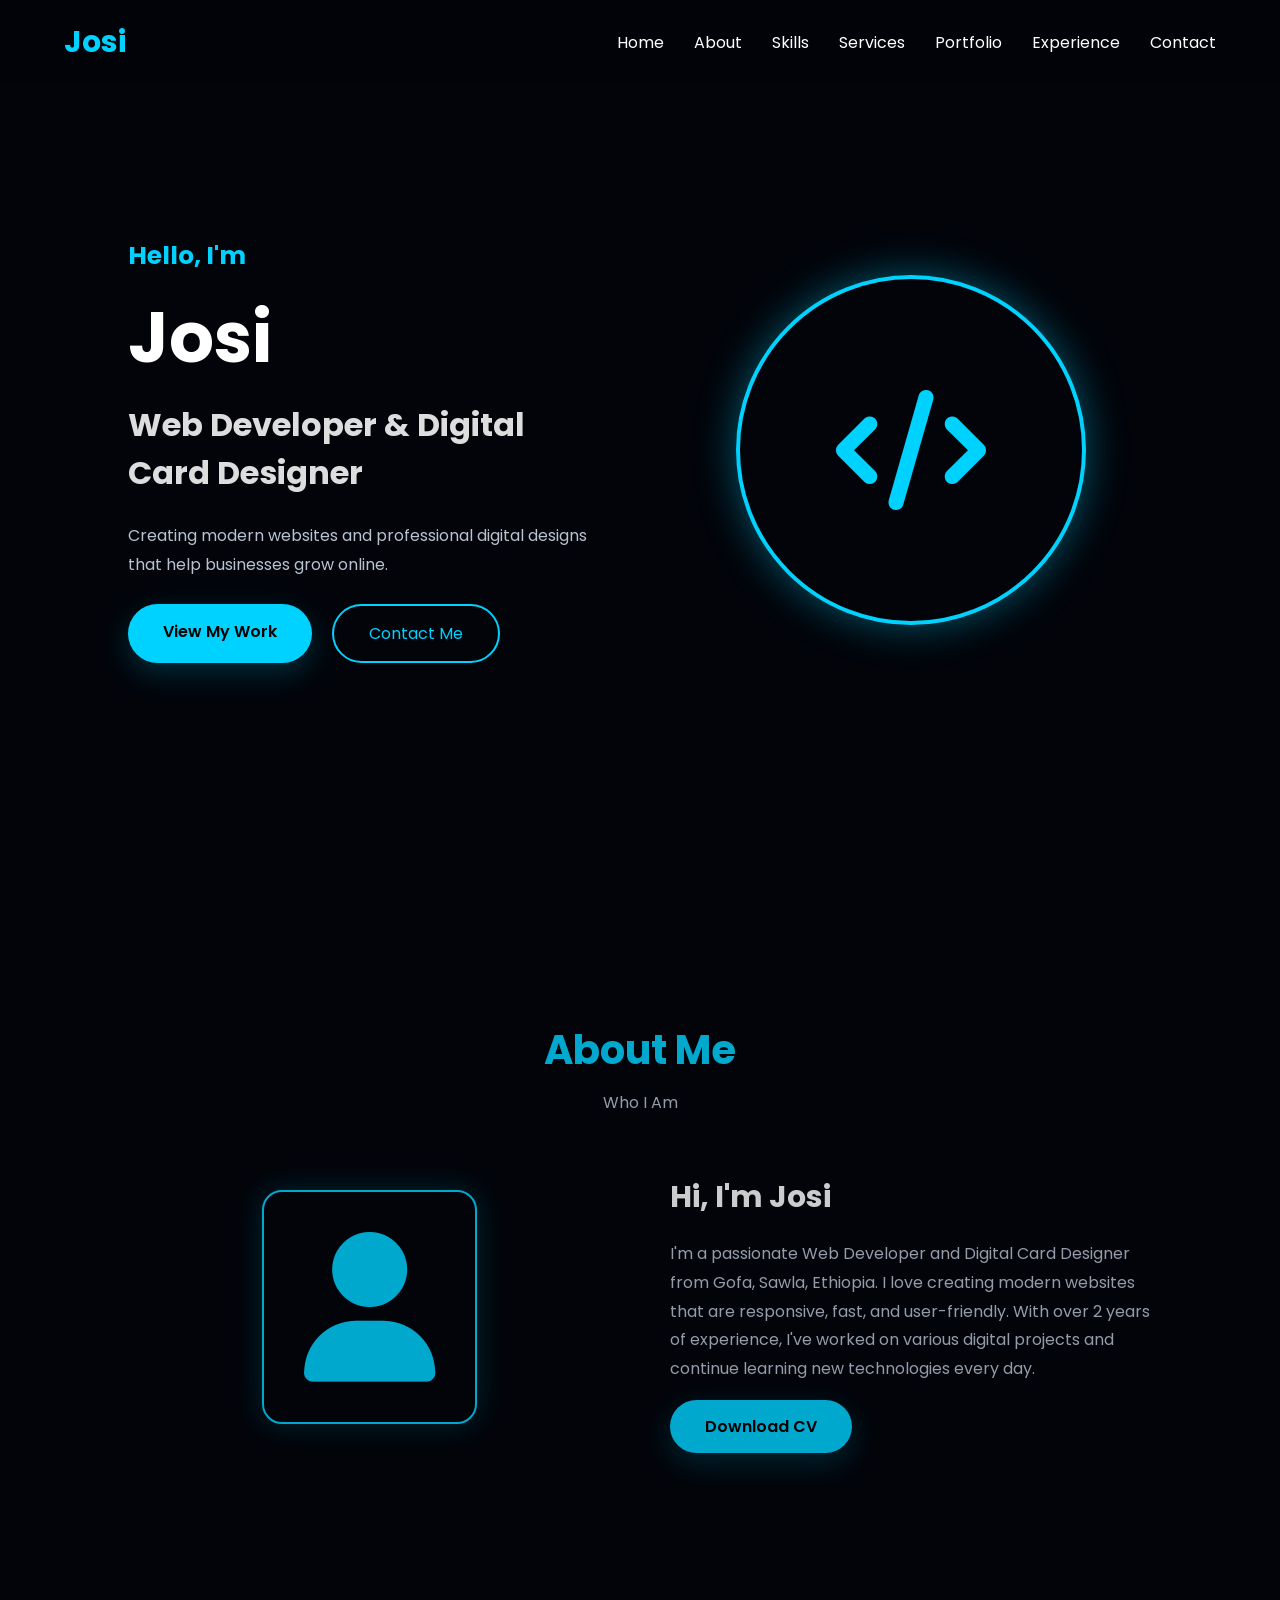
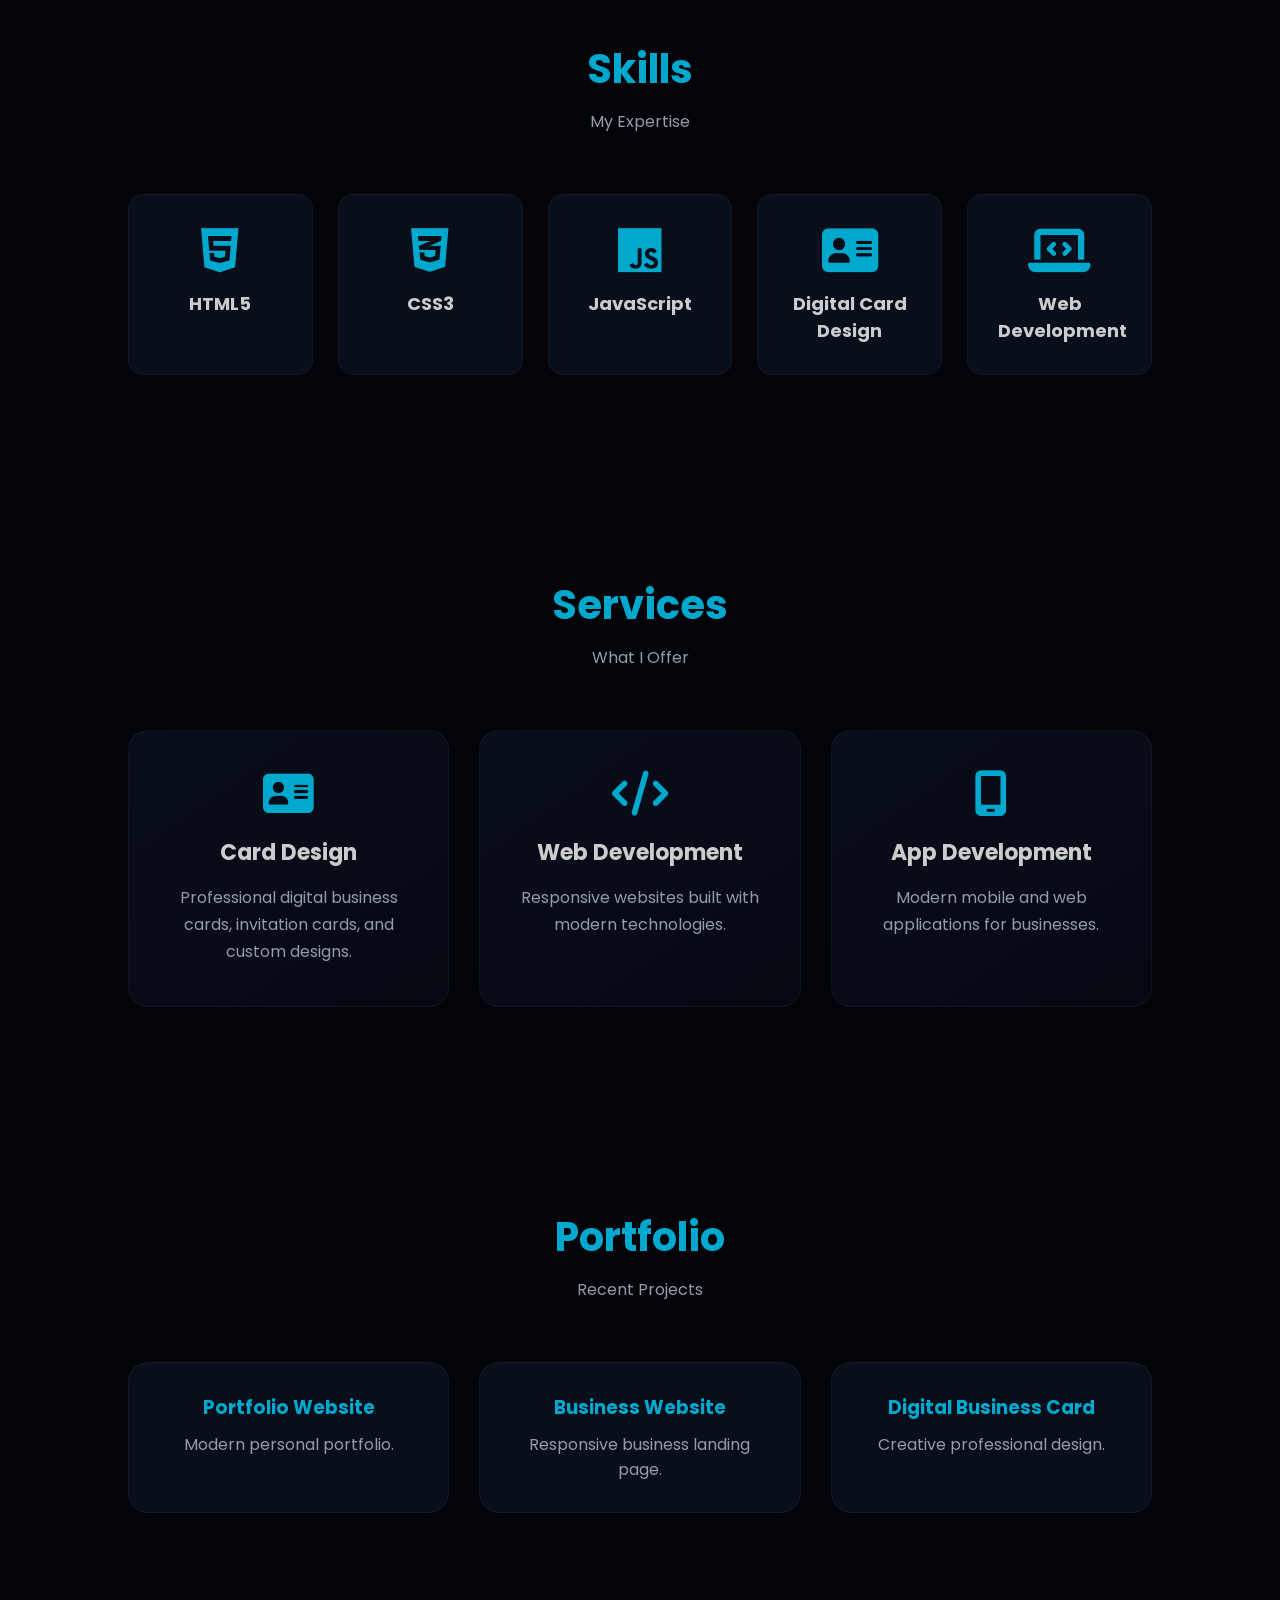
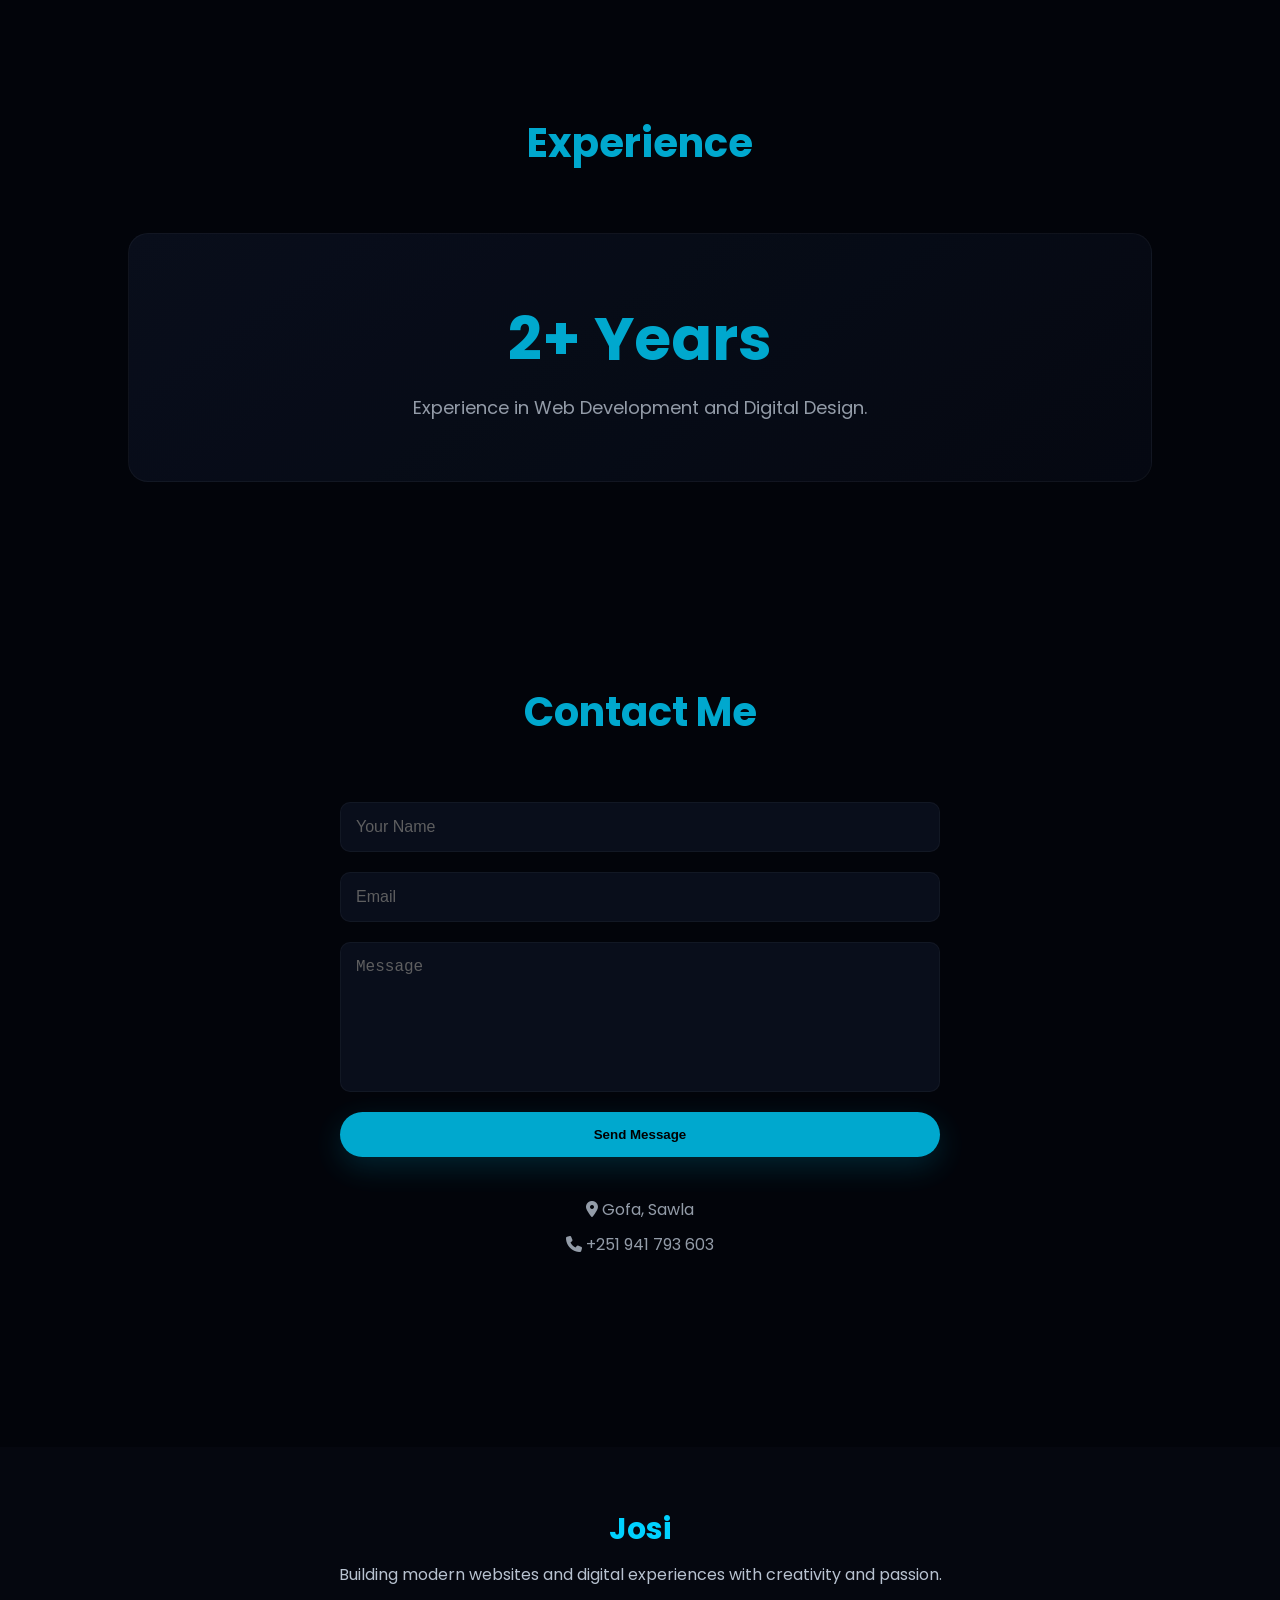
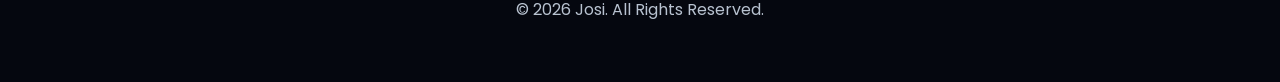
<file: index.html>
<!DOCTYPE html>
<html lang="en">
<head>
    <meta charset="UTF-8">
    <meta name="viewport" content="width=device-width, initial-scale=1.0">
    <title>Josi | Portfolio</title>

    <!-- CSS -->
    <link rel="stylesheet" href="index.css">

    <!-- Google Fonts -->
    <link href="https://fonts.googleapis.com/css2?family=Poppins:wght@300;400;500;600;700;800&display=swap" rel="stylesheet">

    <!-- Font Awesome -->
    <link rel="stylesheet"
        href="https://cdnjs.cloudflare.com/ajax/libs/font-awesome/6.6.0/css/all.min.css">
</head>
<body>

<!-- ================= NAVBAR ================= -->

<header>
    <nav class="navbar">
        <div class="logo">
            <span>Josi</span>
        </div>

        <ul class="nav-links">
            <li><a href="#home">Home</a></li>
            <li><a href="#about">About</a></li>
            <li><a href="#skills">Skills</a></li>
            <li><a href="#services">Services</a></li>
            <li><a href="#portfolio">Portfolio</a></li>
            <li><a href="#experience">Experience</a></li>
            <li><a href="#contact">Contact</a></li>
        </ul>

        <div class="menu-btn">
            <i class="fa-solid fa-bars"></i>
        </div>
    </nav>
</header>

<!-- ================= HERO ================= -->

<section id="home" class="hero">

<div class="hero-content">

<h3>Hello, I'm</h3>

<h1>Josi</h1>

<h2>Web Developer & Digital Card Designer</h2>

<p>
Creating modern websites and professional digital designs
that help businesses grow online.
</p>

<div class="hero-buttons">

<a href="#portfolio" class="btn">
View My Work
</a>

<a href="#contact" class="btn-outline">
Contact Me
</a>

</div>

</div>

<div class="hero-image">

<div class="circle">

<i class="fa-solid fa-code"></i>

</div>

</div>

</section>

<!-- ================= ABOUT ================= -->

<section id="about" class="about">

<div class="section-title">

<h2>About Me</h2>

<p>Who I Am</p>

</div>

<div class="about-container">

<div class="about-image">

<i class="fa-solid fa-user"></i>

</div>

<div class="about-content">

<h3>Hi, I'm Josi</h3>

<p>

I'm a passionate Web Developer and Digital Card Designer
from Gofa, Sawla, Ethiopia.

I love creating modern websites that are responsive,
fast, and user-friendly.

With over 2 years of experience, I've worked on
various digital projects and continue learning new
technologies every day.

</p>

<a href="cv.pdf" download class="btn">
    Download CV
</a>

</div>

</div>

</section>

<!-- ================= SKILLS ================= -->

<section id="skills" class="skills">

<div class="section-title">

<h2>Skills</h2>

<p>My Expertise</p>

</div>

<div class="skills-grid">

<div class="skill-card">

<i class="fa-brands fa-html5"></i>

<h3>HTML5</h3>

</div>

<div class="skill-card">

<i class="fa-brands fa-css3-alt"></i>

<h3>CSS3</h3>

</div>

<div class="skill-card">

<i class="fa-brands fa-js"></i>

<h3>JavaScript</h3>

</div>

<div class="skill-card">

<i class="fa-solid fa-address-card"></i>

<h3>Digital Card Design</h3>

</div>

<div class="skill-card">

<i class="fa-solid fa-laptop-code"></i>

<h3>Web Development</h3>

</div>

</div>

</section>

<!-- ================= SERVICES ================= -->

<section id="services">

<div class="section-title">

<h2>Services</h2>

<p>What I Offer</p>

</div>

<div class="services-grid">

<div class="service-card">

<i class="fa-solid fa-address-card"></i>

<h3>Card Design</h3>

<p>

Professional digital business cards,
invitation cards, and custom designs.

</p>

</div>

<div class="service-card">

<i class="fa-solid fa-code"></i>

<h3>Web Development</h3>

<p>

Responsive websites built with
modern technologies.

</p>

</div>

<div class="service-card">

<i class="fa-solid fa-mobile-screen"></i>

<h3>App Development</h3>

<p>

Modern mobile and web applications
for businesses.

</p>

</div>

</div>

</section>

<!-- ================= PORTFOLIO ================= -->

<section id="portfolio">

<div class="section-title">

<h2>Portfolio</h2>

<p>Recent Projects</p>

</div>

<div class="portfolio-grid">

<div class="project">

<h3>Portfolio Website</h3>

<p>Modern personal portfolio.</p>

</div>

<div class="project">

<h3>Business Website</h3>

<p>Responsive business landing page.</p>

</div>

<div class="project">

<h3>Digital Business Card</h3>

<p>Creative professional design.</p>

</div>

</div>

</section>

<!-- ================= EXPERIENCE ================= -->

<section id="experience">

<div class="section-title">

<h2>Experience</h2>

</div>

<div class="experience-box">

<h1>2+ Years</h1>

<p>

Experience in Web Development and
Digital Design.

</p>

</div>

</section>

<!-- ================= CONTACT ================= -->

<section id="contact">

<div class="section-title">

<h2>Contact Me</h2>

</div>

<form action="https://formsubmit.co/yosefabraham767@gmail.com" method="POST">   
<input type="hidden" name="_captcha" value="false">
<input type="hidden" name="_next" value="tankyou.html">
<input type="text" placeholder="Your Name">

<input type="email" placeholder="Email">


<textarea placeholder="Message"></textarea>

<button type="submit" class="btn">

Send Message

</button>

</form>

<div class="contact-info">

<p>

<i class="fa-solid fa-location-dot"></i>

Gofa, Sawla

</p>

<p>

<i class="fa-solid fa-phone"></i>

+251 941 793 603

</p>

</div>

</section>

<!-- ================= FOOTER ================= -->

<footer>

<h2>Josi</h2>

<p>

Building modern websites and digital experiences
with creativity and passion.

</p>

<p>

© 2026 Josi. All Rights Reserved.

</p>

</footer>

<!-- Back to Top -->

<button id="topBtn">

<i class="fa-solid fa-arrow-up"></i>

</button>

<!-- JavaScript -->

<script src="script.js"></script>

</body>
</html>
</file>
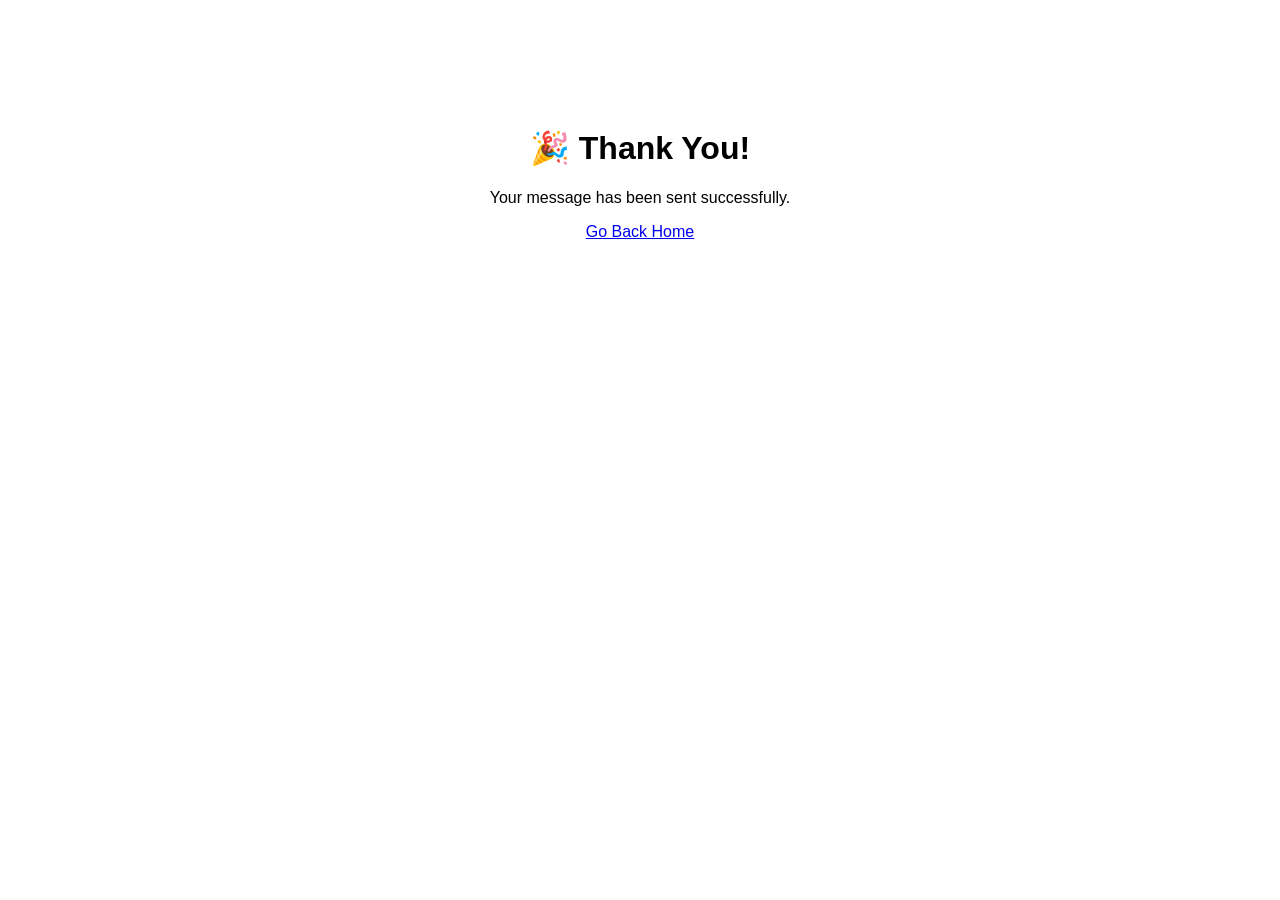
<file: tankyou.html>
<!DOCTYPE html>
<html>
<head>
    <title>Thank You</title>
</head>
<body style="text-align:center; font-family:sans-serif; padding:100px;">

    <h1>🎉 Thank You!</h1>
    <p>Your message has been sent successfully.</p>

    <a href="index.html">Go Back Home</a>

</body>
</html>
</file>
<file: index.css>
/* =========================
   GOOGLE FONT
========================= */

@import url('https://fonts.googleapis.com/css2?family=Poppins:wght@300;400;500;600;700;800&display=swap');

/* =========================
   RESET
========================= */

*{
    margin:0;
    padding:0;
    box-sizing:border-box;
    scroll-behavior:smooth;
}

:root{
    --primary:#00d2ff;
    --secondary:#02040A;
    --card:#0B1120;
    --white:#ffffff;
    --gray:#b8c2d0;
    --shadow:0 10px 30px rgba(0,210,255,.2);
}

body{
    font-family:"Poppins",sans-serif;
    background:var(--secondary);
    color:var(--white);
    overflow-x:hidden;
}

/* MOBILE MENU ACTIVE STATE */
.nav-links.active{
    display:flex;
}

img{
    max-width:100%;
    display:block;
}

a{
    text-decoration:none;
}

section{
    padding:100px 10%;
}

.section-title{
    text-align:center;
    margin-bottom:60px;
}

.section-title h2{
    font-size:40px;
    color:var(--primary);
}

.section-title p{
    color:var(--gray);
    margin-top:10px;
}

/* =========================
   NAVBAR
========================= */

header{
    position:fixed;
    width:100%;
    top:0;
    left:0;
    background:rgba(2,4,10,.95);
    backdrop-filter:blur(15px);
    z-index:999;
}

.navbar{
    width:90%;
    margin:auto;
    display:flex;
    justify-content:space-between;
    align-items:center;
    padding:20px 0;
}

.logo span{
    font-size:30px;
    font-weight:700;
    color:var(--primary);
}

.nav-links{
    display:flex;
    list-style:none;
    gap:30px;
}

.nav-links a{
    color:white;
    transition:.3s;
}

.nav-links a:hover{
    color:var(--primary);
}

.menu-btn{
    display:none;
    color:white;
    font-size:28px;
    cursor:pointer;
}

/* =========================
   HERO
========================= */

.hero{
    min-height:100vh;
    display:flex;
    justify-content:space-between;
    align-items:center;
    gap:60px;
}

.hero-content{
    flex:1;
}

.hero-content h3{
    font-size:25px;
    color:var(--primary);
}

.hero-content h1{
    font-size:70px;
    margin:10px 0;
}

.hero-content h2{
    font-size:32px;
    color:#ddd;
}

.hero-content p{
    margin:25px 0;
    line-height:1.8;
    color:var(--gray);
    max-width:600px;
}

.hero-buttons{
    display:flex;
    gap:20px;
}

.btn{
    padding:15px 35px;
    background:var(--primary);
    color:#000;
    border-radius:40px;
    font-weight:600;
    transition:.3s;
    box-shadow:var(--shadow);
}

.btn:hover{
    transform:translateY(-5px);
}

.btn-outline{
    padding:15px 35px;
    border:2px solid var(--primary);
    color:var(--primary);
    border-radius:40px;
    transition:.3s;
}

.btn-outline:hover{
    background:var(--primary);
    color:black;
}

.hero-image{
    flex:1;
    display:flex;
    justify-content:center;
}

.circle{
    width:350px;
    height:350px;
    border-radius:50%;
    border:4px solid var(--primary);
    display:flex;
    justify-content:center;
    align-items:center;
    box-shadow:0 0 40px rgba(0,210,255,.4);
}

.circle i{
    font-size:120px;
    color:var(--primary);
}

/* =========================
   ABOUT SECTION
========================= */

.about-container{
    display:flex;
    align-items:center;
    gap:60px;
}

.about-image{
    flex:1;
    display:flex;
    justify-content:center;
}

.about-image i{
    font-size:150px;
    color:var(--primary);
    padding:40px;
    border:2px solid var(--primary);
    border-radius:20px;
    box-shadow:0 0 30px rgba(0,210,255,.2);
}

.about-content{
    flex:1;
}

.about-content h3{
    font-size:30px;
    margin-bottom:20px;
}

.about-content p{
    color:var(--gray);
    line-height:1.8;
    margin-bottom:30px;
}

/* =========================
   SKILLS SECTION
========================= */

.skills-grid{
    display:grid;
    grid-template-columns:repeat(auto-fit,minmax(180px,1fr));
    gap:25px;
}

.skill-card{
    background:var(--card);
    padding:30px;
    border-radius:15px;
    text-align:center;
    transition:.3s;
    border:1px solid rgba(255,255,255,.05);
}

.skill-card i{
    font-size:50px;
    color:var(--primary);
    margin-bottom:15px;
}

.skill-card h3{
    font-size:18px;
}

.skill-card:hover{
    transform:translateY(-10px);
    box-shadow:var(--shadow);
    border-color:var(--primary);
}

/* =========================
   SERVICES SECTION
========================= */

.services-grid{
    display:grid;
    grid-template-columns:repeat(auto-fit,minmax(250px,1fr));
    gap:30px;
}

.service-card{
    background:linear-gradient(145deg,#0b1120,#060a14);
    padding:40px;
    border-radius:20px;
    text-align:center;
    transition:.3s;
    border:1px solid rgba(255,255,255,.05);
}

.service-card i{
    font-size:45px;
    color:var(--primary);
    margin-bottom:20px;
}

.service-card h3{
    margin-bottom:15px;
    font-size:22px;
}

.service-card p{
    color:var(--gray);
    line-height:1.7;
}

.service-card:hover{
    transform:translateY(-10px);
    box-shadow:var(--shadow);
    border-color:var(--primary);
}

/* =========================
   PORTFOLIO
========================= */

.portfolio-grid{
    display:grid;
    grid-template-columns:repeat(auto-fit,minmax(250px,1fr));
    gap:30px;
}

.project{
    background:var(--card);
    padding:30px;
    border-radius:20px;
    text-align:center;
    transition:.3s;
    border:1px solid rgba(255,255,255,.05);
}

.project h3{
    margin-bottom:10px;
    color:var(--primary);
}

.project p{
    color:var(--gray);
}

.project:hover{
    transform:translateY(-10px);
    box-shadow:var(--shadow);
    border-color:var(--primary);
}

/* =========================
   EXPERIENCE
========================= */

.experience-box{
    text-align:center;
    background:linear-gradient(145deg,#0b1120,#060a14);
    padding:60px;
    border-radius:20px;
    border:1px solid rgba(255,255,255,.05);
}

.experience-box h1{
    font-size:60px;
    color:var(--primary);
}

.experience-box p{
    color:var(--gray);
    margin-top:10px;
    font-size:18px;
}

/* =========================
   CONTACT
========================= */

form{
    max-width:600px;
    margin:auto;
    display:flex;
    flex-direction:column;
    gap:20px;
}

input, textarea{
    padding:15px;
    border-radius:10px;
    border:none;
    outline:none;
    background:var(--card);
    color:white;
    font-size:16px;
    border:1px solid rgba(255,255,255,.05);
}

textarea{
    min-height:150px;
    resize:none;
}

form button{
    border:none;
    cursor:pointer;
}

/* =========================
   CONTACT INFO
========================= */

.contact-info{
    text-align:center;
    margin-top:40px;
    color:var(--gray);
}

.contact-info p{
    margin:10px 0;
}

/* =========================
   FOOTER
========================= */

footer{
    text-align:center;
    padding:60px 10%;
    background:#05070f;
    margin-top:100px;
}

footer h2{
    color:var(--primary);
    font-size:30px;
}

footer p{
    color:var(--gray);
    margin-top:10px;
}

/* =========================
   BACK TO TOP BUTTON
========================= */

#topBtn{
    position:fixed;
    bottom:30px;
    right:30px;
    background:var(--primary);
    color:black;
    border:none;
    padding:15px;
    border-radius:50%;
    cursor:pointer;
    display:none;
    box-shadow:var(--shadow);
    transition:.3s;
}

#topBtn:hover{
    transform:translateY(-5px);
}

/* =========================
   RESPONSIVE DESIGN
========================= */

@media(max-width:900px){

    .hero{
        flex-direction:column;
        text-align:center;
    }

    .hero-buttons{
        justify-content:center;
    }

    .about-container{
        flex-direction:column;
        text-align:center;
    }

    .nav-links{
        position:absolute;
        top:80px;
        right:0;
        background:var(--secondary);
        flex-direction:column;
        width:200px;
        padding:20px;
        display:none;
    }

    .menu-btn{
        display:block;
    }
}
</file>
